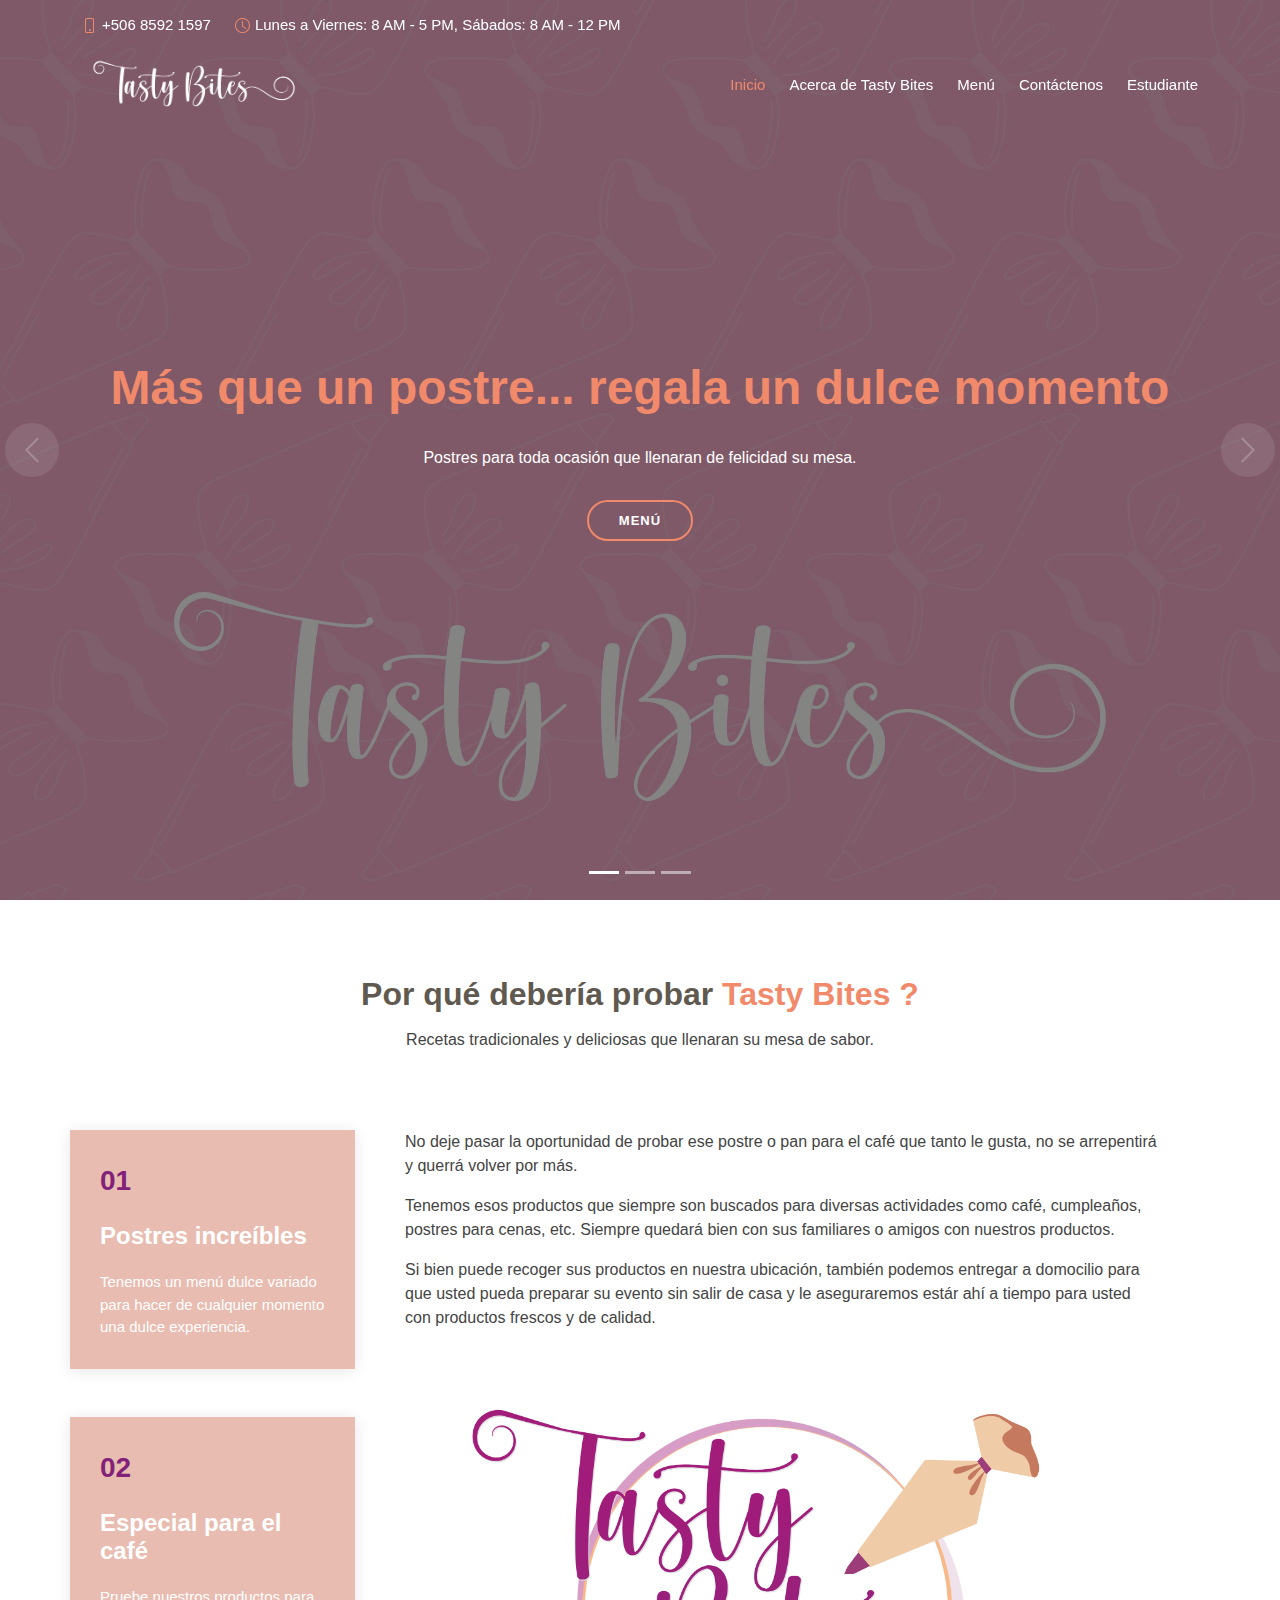
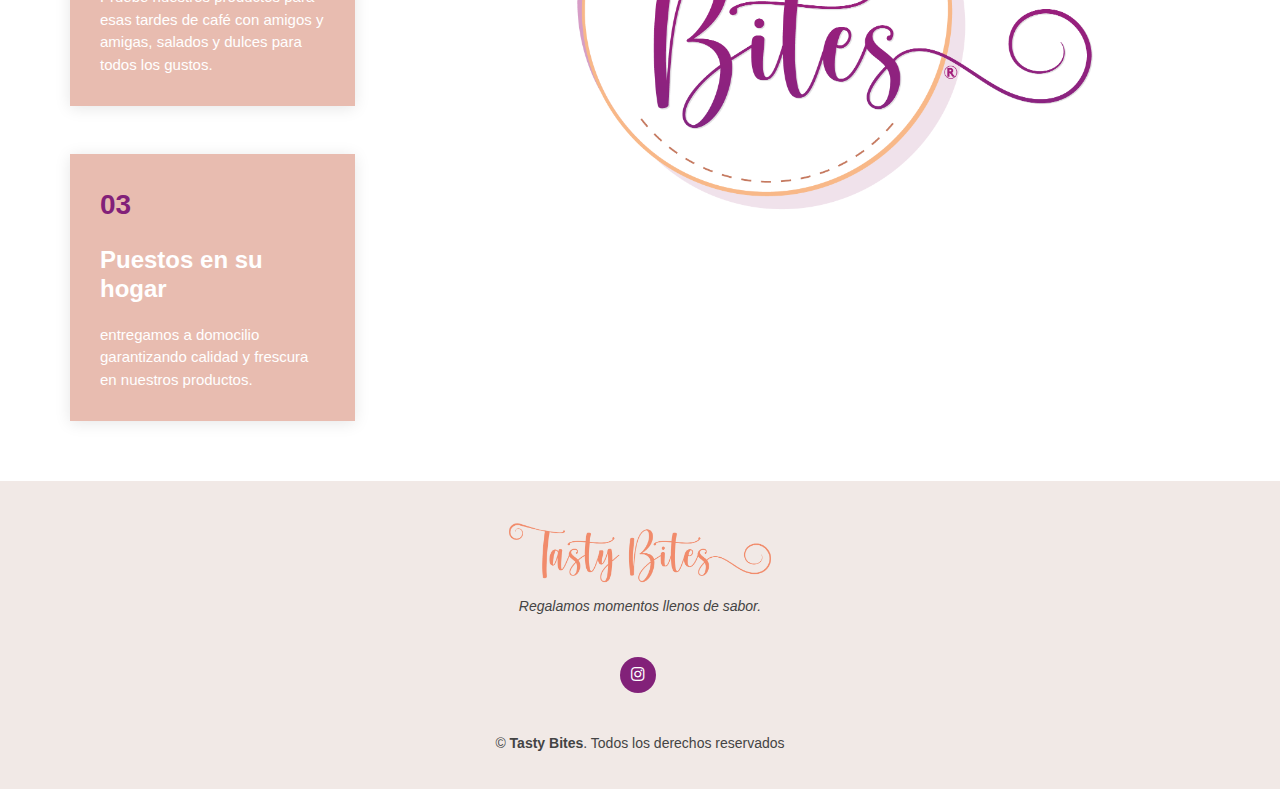
<file: index.html>
<!DOCTYPE html>
<html lang="en">

<head>
  <meta charset="utf-8">
  <meta content="width=device-width, initial-scale=1.0" name="viewport">

  <title>Tasty Bites</title>
  <meta content="" name="description">
  <meta content="" name="keywords">

  <!-- Favicons -->
  <link href="assets/img/favicon.jpg" rel="icon">
  <link href="assets/img/apple-touch-icon.jpg" rel="apple-touch-icon">

  <!-- Vendor CSS Files -->
  <link href="assets/vendor/animate.css/animate.min.css" rel="stylesheet">
  <link href="assets/vendor/bootstrap/css/bootstrap.min.css" rel="stylesheet">
  <link href="assets/vendor/bootstrap-icons/bootstrap-icons.css" rel="stylesheet">
  <link href="assets/vendor/boxicons/css/boxicons.min.css" rel="stylesheet">
  <link href="assets/vendor/glightbox/css/glightbox.min.css" rel="stylesheet">
  <link href="assets/vendor/swiper/swiper-bundle.min.css" rel="stylesheet">

  <!-- Template Main CSS File -->
  <link href="assets/css/style.css" rel="stylesheet">
  <link href="assets/css/additionalcss.css" rel="stylesheet">

</head>

<body>

  <!-- ======= Top Bar ======= -->
  <section id="topbar" class="d-flex align-items-center fixed-top topbar-transparent">
    <div class="container-fluid container-xl d-flex align-items-center justify-content-center justify-content-lg-start">
      <i class="bi bi-phone d-flex align-items-center"><span>+506 8592 1597</span></i>
      <i class="bi bi-clock ms-4 d-none d-lg-flex align-items-center"><span>Lunes a Viernes: 8 AM - 5 PM, Sábados: 8 AM - 12 PM</span></i>
    </div>
  </section>

  <!-- ======= Header ======= -->
  <header id="header" class="fixed-top d-flex align-items-center header-transparent">
    <div class="container-fluid container-xl d-flex align-items-center justify-content-between">

      <div class="logo me-auto">
        <a href="#"><img src="assets/img/Tasty_Bites_Header_Logo.png" alt="" class="img-fluid"></a>
      </div>

      <nav id="navbar" class="navbar order-last order-lg-0">
        <ul>
          <li><a class="nav-link scrollto active" href="#hero">Inicio</a></li>
          <li><a class="nav-link scrollto" href="acerca.html">Acerca de Tasty Bites</a></li>
          <li><a class="nav-link scrollto" href="menu.html">Menú</a></li>
          <li><a class="nav-link scrollto" href="contacto.html">Contáctenos</a></li>
          <li><a class="nav-link scrollto" href="estudiante.html">Estudiante</a></li>
        </ul>
        <i class="bi bi-list mobile-nav-toggle"></i>
      </nav><!-- .navbar -->

    </div>
  </header><!-- End Header -->

  <!-- ======= Hero Section ======= -->
  <section id="hero">
    <div class="hero-container">
      <div id="heroCarousel" data-bs-interval="5000" class="carousel slide carousel-fade" data-bs-ride="carousel">

        <ol class="carousel-indicators" id="hero-carousel-indicators"></ol>

        <div class="carousel-inner" role="listbox">

          <!-- Slide 1 -->
          <div class="carousel-item active" style="background-image: url(assets/img/slide/Slide1.jpg);">
            <div class="carousel-container">
              <div class="carousel-content">
                <h2 class="animate__animated animate__fadeInDown"><span>Más que un postre... regala un dulce momento</h2>
                <p class="animate__animated animate__fadeInUp">Postres para toda ocasión que llenaran de felicidad su mesa.</p>
                <div>
                  <a href="menu.html" class="btn-menu animate__animated animate__fadeInUp scrollto">Menú</a>
                </div>
              </div>
            </div>
          </div>

          <!-- Slide 2 -->
          <div class="carousel-item" style="background-image: url(assets/img/slide/Slide2.jpg);">
            <div class="carousel-container">
              <div class="carousel-content">
                <h2 class="animate__animated animate__fadeInDown">Productos siempre frescos y de calidad</h2>
                <p class="animate__animated animate__fadeInUp">Preparamos nuestras recetas con los mejores ingredientes para que lleguen a su mesa siempre frescos y con un sabor&nbsp;inigualable.</p>
                <div>
                  <a href="menu.html" class="btn-menu animate__animated animate__fadeInUp scrollto">Menú</a>
                </div>
              </div>
            </div>
          </div>

          <!-- Slide 3 -->
          <div class="carousel-item" style="background-image: url(assets/img/slide/Slide3.jpg);">
            <div class="carousel-container">
              <div class="carousel-content">
                <h2 class="animate__animated animate__fadeInDown">Cotiza tus pedidos para eventos especiales con nosotros</h2>
                <p class="animate__animated animate__fadeInUp">Tenemos variedad de productos para diferentes ocasiones o tipos de eventos, no dude en hacernos saber sus consultas y con gusto le atenderemos.</p>
                <div>
                  <a href="menu.html" class="btn-menu animate__animated animate__fadeInUp scrollto">Menú</a>
                </div>
              </div>
            </div>
          </div>

        </div>

        <a class="carousel-control-prev" href="#heroCarousel" role="button" data-bs-slide="prev">
          <span class="carousel-control-prev-icon bi bi-chevron-left" aria-hidden="true"></span>
        </a>

        <a class="carousel-control-next" href="#heroCarousel" role="button" data-bs-slide="next">
          <span class="carousel-control-next-icon bi bi-chevron-right" aria-hidden="true"></span>
        </a>

      </div>
    </div>
  </section><!-- End Hero -->

  <main id="main">

    <!-- ======= Whu Us Section ======= -->
    <section id="why-us" class="why-us">
      <div class="container main">

        <div class="section-title">
          <h2>Por qué debería probar <span>Tasty Bites ?</span></h2>
          <p>Recetas tradicionales y deliciosas que llenaran su mesa de sabor.</p>
        </div>

        <div class="row pt-5">
          <div class="col-sm-3">
            <aside>
              <div class="row mb-5">
                  <div class="box">
                    <span>01</span>
                    <h4>Postres increíbles</h4>
                    <p>Tenemos un menú dulce variado para hacer de cualquier momento una dulce experiencia.</p>
                  </div>
              </div>
              <div class="row mb-5">
                  <div class="box">
                    <span>02</span>
                    <h4>Especial para el café</h4>
                    <p>Pruebe nuestros productos para esas tardes de café con amigos y amigas, salados y dulces para todos los gustos.</p>
                  </div>
              </div>
              <div class="row">
                  <div class="box">
                    <span>03</span>
                    <h4>Puestos en su hogar</h4>
                    <p>entregamos a domocilio garantizando calidad y frescura en nuestros productos.</p>
                  </div>
              </div>
            </aside>

          </div>

          <div class="col-sm-9 mainContent">
            <div>
              <p>
                No deje pasar la oportunidad de probar ese postre o pan para el café que tanto le gusta, no se arrepentirá y querrá volver por más.
              </p>
              <p>
                Tenemos esos productos que siempre son buscados para diversas actividades como café, cumpleaños, postres para cenas, etc. Siempre quedará bien con sus familiares o amigos con nuestros productos.
              </p>
              <p>
                Si bien puede recoger sus productos en nuestra ubicación, también podemos entregar a domocilio para que usted pueda preparar su evento sin salir de casa y le aseguraremos estár ahí a tiempo para usted con productos frescos y de calidad.
              </p>
              <img src="assets/img/Tasty_Bites_Content_Logo.png" alt="" class="img-fluid">
            </div>
          </div>
        </div>

      </div>
    </section><!-- End Whu Us Section -->

  </main><!-- End #main -->

  <!-- ======= Footer ======= -->
  <footer id="footer">
    <div class="container">
      <div class="logo me-auto">
        <a href="index.html"><img src="assets/img/Tasty_Bites_Footer_Logo.png" alt="" class="img-fluid"></a>
      </div>
      <p>Regalamos momentos llenos de sabor.</p>
      <div class="social-links">
        <a href="https://www.instagram.com/tastybites_cr/" target="_blank" class="instagram"><i class="bx bxl-instagram"></i></a>
      </div>
      <div class="copyright">
        &copy; <strong><span>Tasty Bites</span></strong>. Todos los derechos reservados
      </div>
    </div>
  </footer><!-- End Footer -->

  <a href="#" class="back-to-top d-flex align-items-center justify-content-center"><i class="bi bi-arrow-up-short"></i></a>

  <!-- Vendor JS Files -->
  <script src="assets/vendor/bootstrap/js/bootstrap.bundle.min.js"></script>
  <script src="assets/vendor/glightbox/js/glightbox.min.js"></script>
  <script src="assets/vendor/isotope-layout/isotope.pkgd.min.js"></script>
  <script src="assets/vendor/swiper/swiper-bundle.min.js"></script>

  <!-- Template Main JS File -->
  <script src="assets/js/main.js"></script>

</body>

</html>
</file>
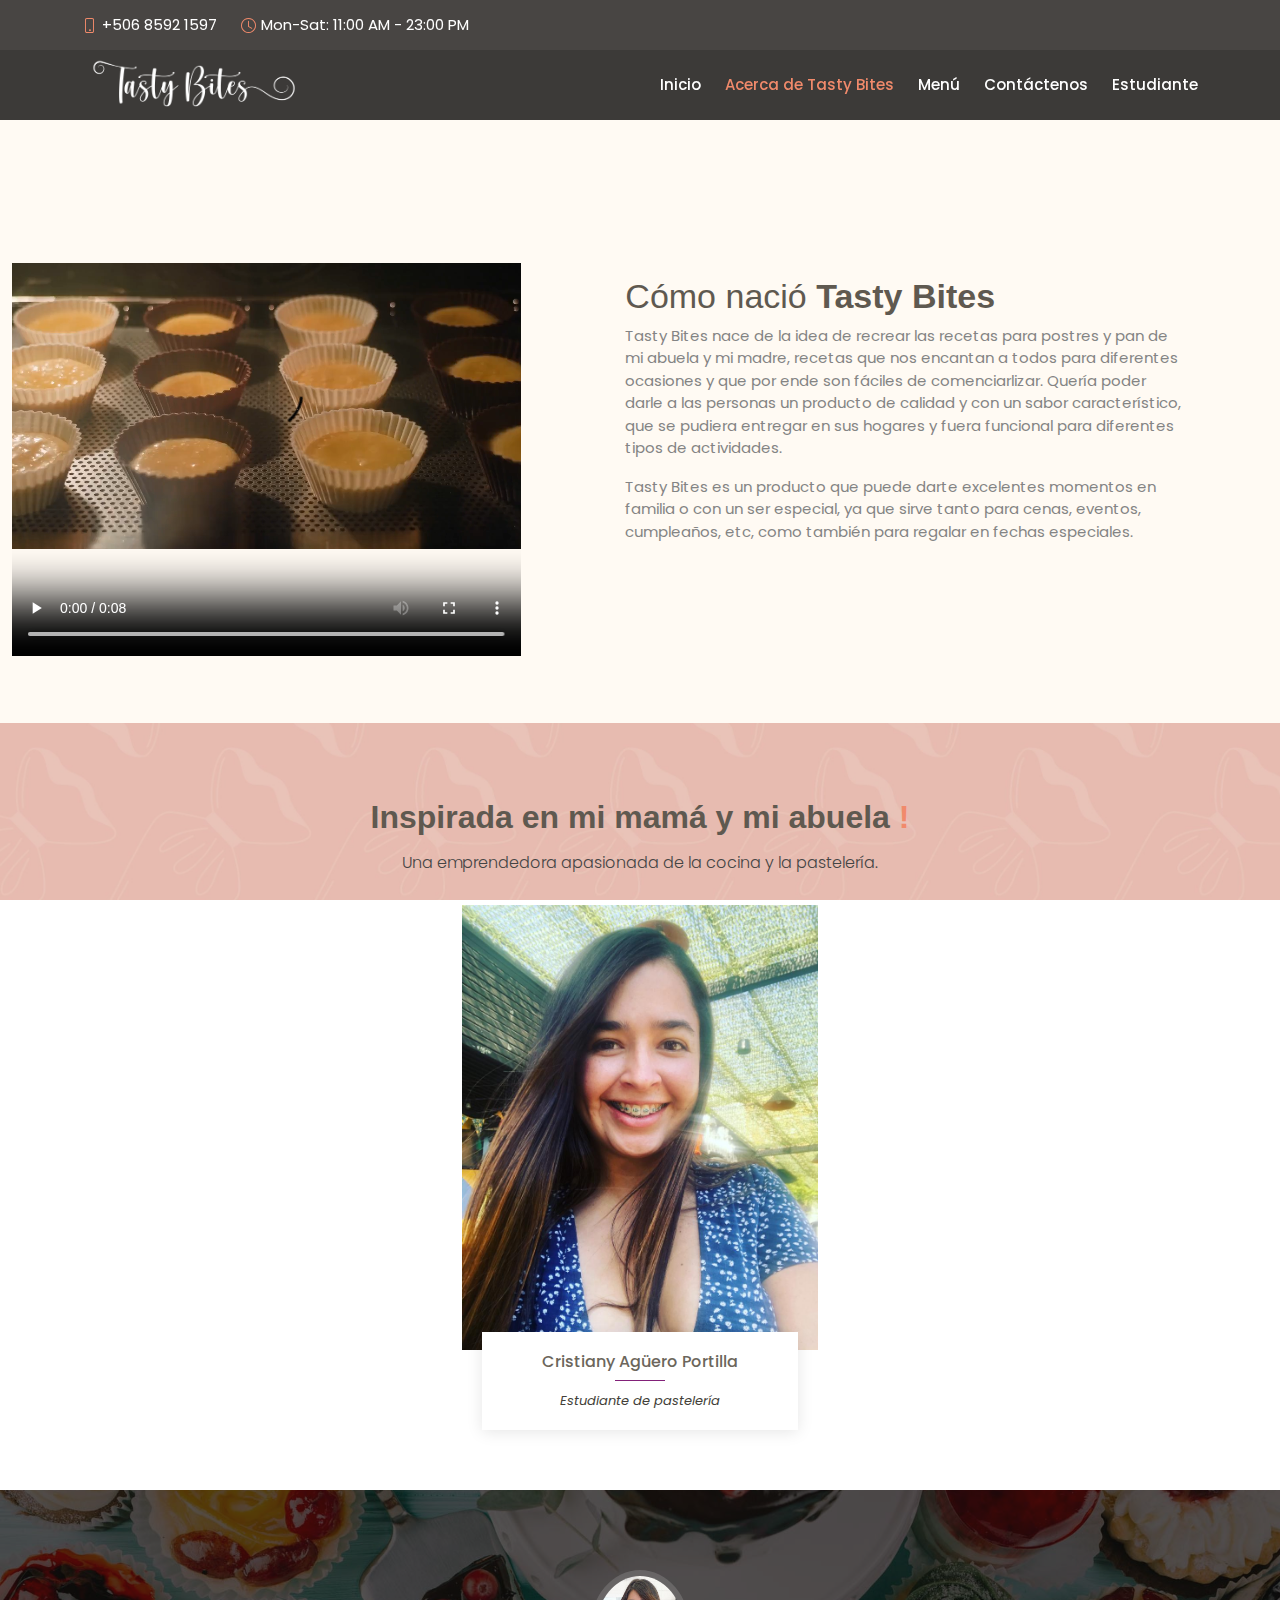
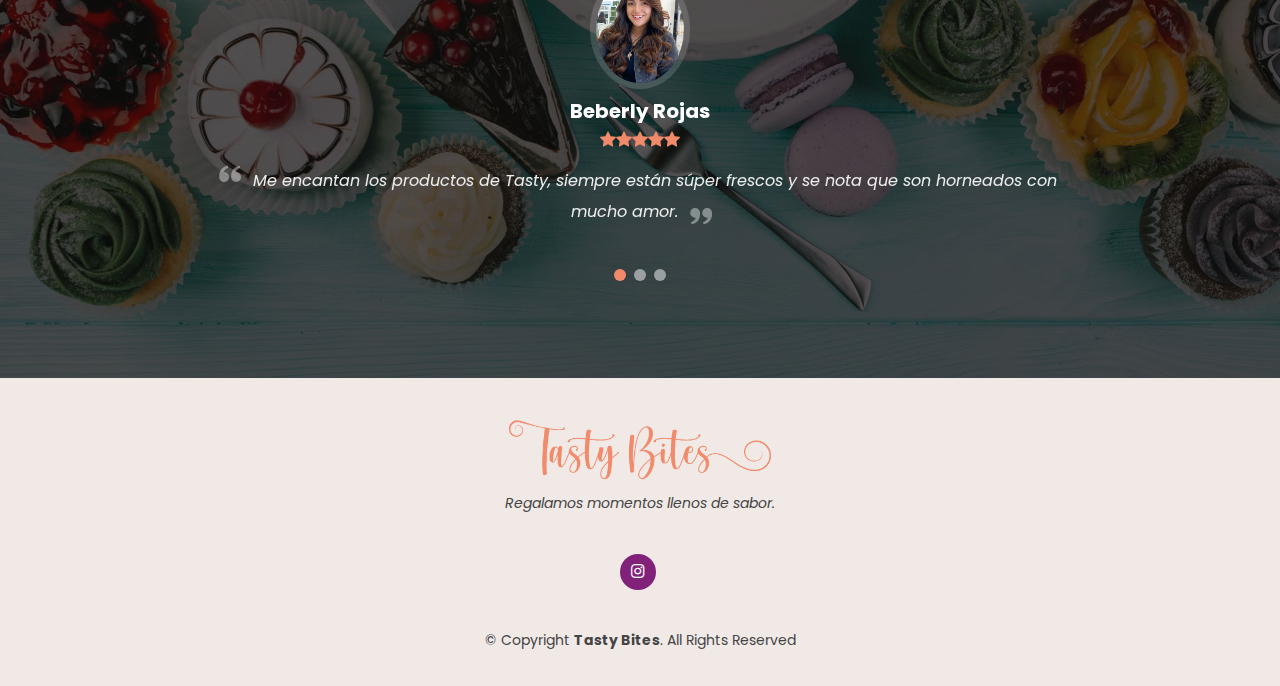
<file: acerca.html>
<!DOCTYPE html>
<html lang="en">

<head>
  <meta charset="utf-8">
  <meta content="width=device-width, initial-scale=1.0" name="viewport">

  <title>Tasty Bites</title>
  <meta content="" name="description">
  <meta content="" name="keywords">

  <!-- Favicons -->
  <link href="assets/img/favicon.jpg" rel="icon">
  <link href="assets/img/apple-touch-icon.jpg" rel="apple-touch-icon">

  <!-- Google Fonts -->
  <link href="https://fonts.googleapis.com/css?family=Poppins:300,300i,400,400i,600,600i,700,700i|Satisfy|Comic+Neue:300,300i,400,400i,700,700i" rel="stylesheet">

  <!-- Vendor CSS Files -->
  <link href="assets/vendor/animate.css/animate.min.css" rel="stylesheet">
  <link href="assets/vendor/bootstrap/css/bootstrap.min.css" rel="stylesheet">
  <link href="assets/vendor/bootstrap-icons/bootstrap-icons.css" rel="stylesheet">
  <link href="assets/vendor/boxicons/css/boxicons.min.css" rel="stylesheet">
  <link href="assets/vendor/glightbox/css/glightbox.min.css" rel="stylesheet">
  <link href="assets/vendor/swiper/swiper-bundle.min.css" rel="stylesheet">

  <!-- Template Main CSS File -->
  <link href="assets/css/style.css" rel="stylesheet">

  <link href="assets/css/additionalcss.css" rel="stylesheet">

</head>

<body>

  <!-- ======= Top Bar ======= -->
  <section id="topbar" class="d-flex align-items-center fixed-top ">
    <div class="container-fluid container-xl d-flex align-items-center justify-content-center justify-content-lg-start">
      <i class="bi bi-phone d-flex align-items-center"><span>+506 8592 1597</span></i>
      <i class="bi bi-clock ms-4 d-none d-lg-flex align-items-center"><span>Mon-Sat: 11:00 AM - 23:00 PM</span></i>
    </div>
  </section>

  <!-- ======= Header ======= -->
  <header id="header" class="fixed-top d-flex align-items-center ">
    <div class="container-fluid container-xl d-flex align-items-center justify-content-between">

      <div class="logo me-auto">
        <a href="index.html"><img src="assets/img/Tasty_Bites_Header_Logo.png" alt="" class="img-fluid"></a>
      </div>

      <nav id="navbar" class="navbar order-last order-lg-0">
        <ul>
          <li><a class="nav-link scrollto " href="index.html">Inicio</a></li>
          <li><a class="nav-link scrollto" href="#about">Acerca de Tasty Bites</a></li>
          <li><a class="nav-link scrollto" href="menu.html">Menú</a></li>
          <li><a class="nav-link scrollto" href="contacto.html">Contáctenos</a></li>
          <li><a class="nav-link scrollto" href="estudiante.html">Estudiante</a></li>
        </ul>
        <i class="bi bi-list mobile-nav-toggle"></i>
      </nav><!-- .navbar -->

    </div>
  </header><!-- End Header -->

  <main id="main">

    <!-- ======= About Section ======= -->
    <section id="about" class="about">
      <div class="container-fluid pt-5">

        <div class="row pt-5">

          <div class="col-lg-5 align-items-stretch video-box" >
            <video width="100%" height="500" controls>
              <source src="/assets/img/video1.mp4" type="video/mp4">
            Your browser does not support the video tag.
            </video>
          </div>

          <div class="col-lg-7 d-flex flex-column justify-content-center align-items-stretch">

            <div class="content">
              <h3>Cómo nació <strong>Tasty Bites</strong></h3>
              <p>
                Tasty Bites nace de la idea de recrear las recetas para postres y pan de mi abuela y mi madre, recetas que nos encantan a todos para diferentes ocasiones y que por ende son fáciles de comenciarlizar. Quería poder darle a las personas un producto de calidad y con un sabor característico, que se pudiera entregar en sus hogares y fuera funcional para diferentes tipos de actividades.
              </p>
              <p>
                Tasty Bites es un producto que puede darte excelentes momentos en familia o con un ser especial, ya que sirve tanto para cenas, eventos, cumpleaños, etc, como también para regalar en fechas especiales.
              </p>
            </div>

          </div>

        </div>

      </div>
    </section><!-- End About Section -->

    <!-- ======= Chefs Section ======= -->
    <section id="chefs" class="chefs">
      <div class="container">

        <div class="section-title">
          <h2>Inspirada en mi mamá y mi abuela <span>!</span></h2>
          <p>Una emprendedora apasionada de la cocina y la pastelería.</p>
        </div>

        <div class="row justify-content-center">

          <div class="col-lg-4 col-md-6">
            <div class="member">
              <div class="pic"><img src="assets/img/Cris.jpeg" class="img-fluid" alt=""></div>
              <div class="member-info">
                <h4>Cristiany Ag&uuml;ero Portilla</h4>
                <span>Estudiante de pastelería</span>
              </div>
            </div>
          </div>

        </div>

      </div>
    </section><!-- End Chefs Section -->

    <!-- ======= Testimonials Section ======= -->
    <section id="testimonials" class="testimonials">
      <div class="container position-relative">

        <div class="testimonials-slider swiper" data-aos="fade-up" data-aos-delay="100">
          <div class="swiper-wrapper">

            <div class="swiper-slide">
              <div class="testimonial-item">
                <img src="assets/img/testimonials/Beb.jpeg" class="testimonial-img" alt="">
                <h3>Beberly Rojas</h3>
                <div class="stars">
                  <i class="bi bi-star-fill"></i><i class="bi bi-star-fill"></i><i class="bi bi-star-fill"></i><i class="bi bi-star-fill"></i><i class="bi bi-star-fill"></i>
                </div>
                <p>
                  <i class="bx bxs-quote-alt-left quote-icon-left"></i>
                    Me encantan los productos de Tasty, siempre están súper frescos y se nota que son horneados con mucho amor.
                  <i class="bx bxs-quote-alt-right quote-icon-right"></i>
                </p>
              </div>
            </div><!-- End testimonial item -->

            <div class="swiper-slide">
              <div class="testimonial-item">
                <img src="assets/img/testimonials/Daniel.jpeg" class="testimonial-img" alt="">
                <h3>Daniel Gonzáles</h3>
                <div class="stars">
                  <i class="bi bi-star-fill"></i><i class="bi bi-star-fill"></i><i class="bi bi-star-fill"></i><i class="bi bi-star-fill"></i><i class="bi bi-star-fill"></i>
                </div>
                <p>
                  <i class="bx bxs-quote-alt-left quote-icon-left"></i>
                    Tasty Bites siempre será la primera opción de mi familia, desde la primera vez que probamos el pie de Limón (nuestro favorito) decidimos siempre pedir para ocasiones especiales.
                  <i class="bx bxs-quote-alt-right quote-icon-right"></i>
                </p>
              </div>
            </div><!-- End testimonial item -->

            <div class="swiper-slide">
              <div class="testimonial-item">
                <img src="assets/img/testimonials/Fer.jpeg" class="testimonial-img" alt="">
                <h3>María Fernanda Espinoza</h3>
                <div class="stars">
                  <i class="bi bi-star-fill"></i><i class="bi bi-star-fill"></i><i class="bi bi-star-fill"></i><i class="bi bi-star-fill"></i><i class="bi bi-star-fill"></i>
                </div>
                <p>
                  <i class="bx bxs-quote-alt-left quote-icon-left"></i>
                    Tasty Bites, quiero extender mi agradecimiento ya que gracias a sus deliciosas recetas caseras puedo disfrutar con mis seres queridos y  recordar que un delicioso postre  nos trae una dulce satisfacción.
                  <i class="bx bxs-quote-alt-right quote-icon-right"></i>
                </p>
              </div>
            </div><!-- End testimonial item -->

          </div>
          <div class="swiper-pagination"></div>
        </div>

      </div>
    </section><!-- End Testimonials Section -->

  </main><!-- End #main -->

  <!-- ======= Footer ======= -->
  <footer id="footer">
    <div class="container">
      <div class="logo me-auto">
        <a href="index.html"><img src="assets/img/Tasty_Bites_Footer_Logo.png" alt="" class="img-fluid"></a>
      </div>
      <p>Regalamos momentos llenos de sabor.</p>
      <div class="social-links">
        <a href="https://www.instagram.com/tastybites_cr/" target="_blank" class="instagram"><i class="bx bxl-instagram"></i></a>
      </div>
      <div class="copyright">
        &copy; Copyright <strong><span>Tasty Bites</span></strong>. All Rights Reserved
      </div>
    </div>
  </footer><!-- End Footer -->

  <a href="#" class="back-to-top d-flex align-items-center justify-content-center"><i class="bi bi-arrow-up-short"></i></a>

  <!-- Vendor JS Files -->
  <script src="assets/vendor/bootstrap/js/bootstrap.bundle.min.js"></script>
  <script src="assets/vendor/glightbox/js/glightbox.min.js"></script>
  <script src="assets/vendor/isotope-layout/isotope.pkgd.min.js"></script>
  <script src="assets/vendor/swiper/swiper-bundle.min.js"></script>

  <!-- Template Main JS File -->
  <script src="assets/js/main.js"></script>

</body>

</html>
</file>
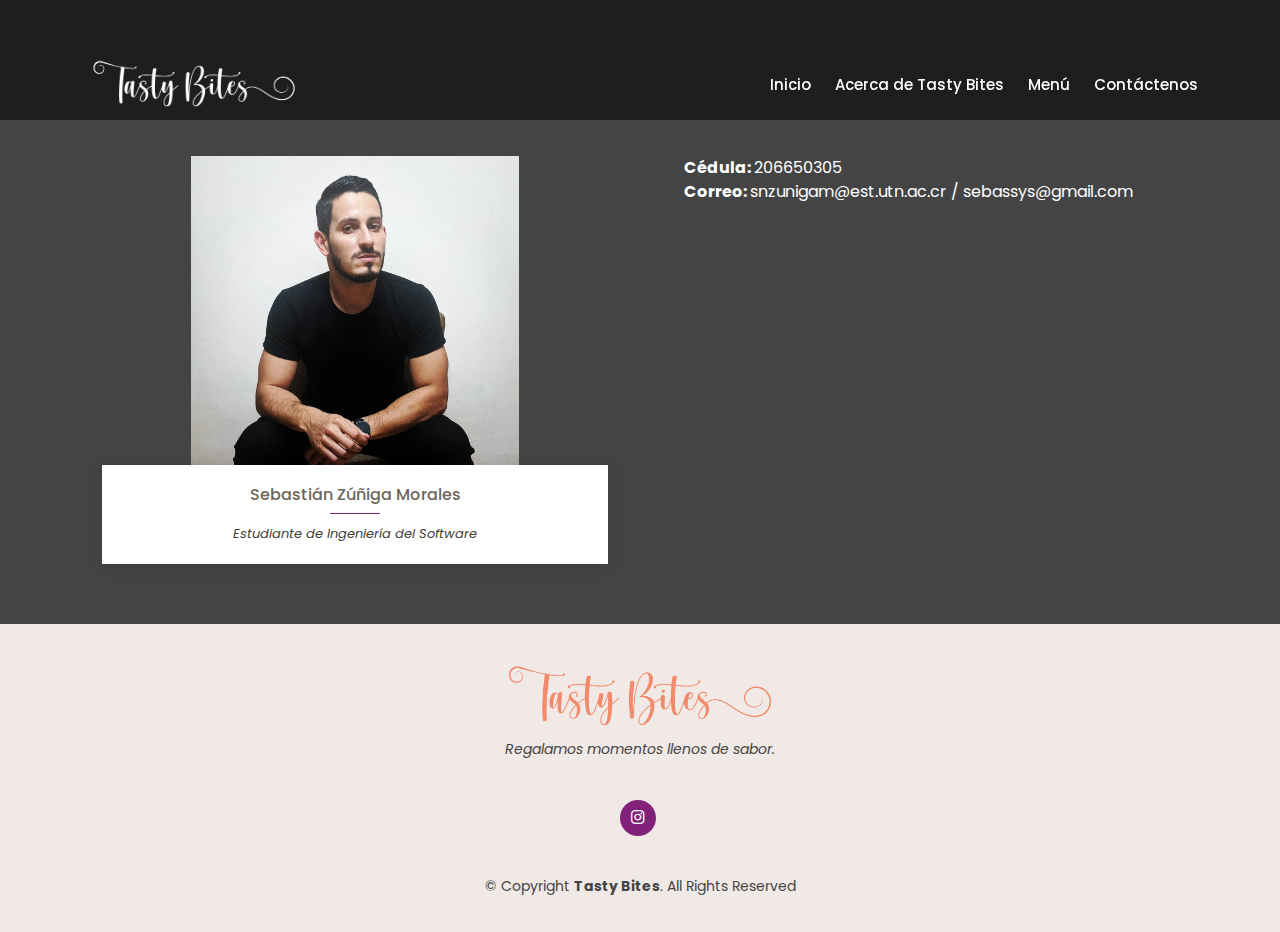
<file: estudiante.html>
<!DOCTYPE html>
<html lang="en">

<head>
  <meta charset="utf-8">
  <meta content="width=device-width, initial-scale=1.0" name="viewport">

  <title>Tasty Bites</title>
  <meta content="" name="description">
  <meta content="" name="keywords">

  <!-- Favicons -->
  <link href="assets/img/favicon.jpg" rel="icon">
  <link href="assets/img/apple-touch-icon.jpg" rel="apple-touch-icon">

  <!-- Google Fonts -->
  <link href="https://fonts.googleapis.com/css?family=Poppins:300,300i,400,400i,600,600i,700,700i|Satisfy|Comic+Neue:300,300i,400,400i,700,700i" rel="stylesheet">

  <!-- Vendor CSS Files -->
  <link href="assets/vendor/animate.css/animate.min.css" rel="stylesheet">
  <link href="assets/vendor/bootstrap/css/bootstrap.min.css" rel="stylesheet">
  <link href="assets/vendor/bootstrap-icons/bootstrap-icons.css" rel="stylesheet">
  <link href="assets/vendor/boxicons/css/boxicons.min.css" rel="stylesheet">
  <link href="assets/vendor/glightbox/css/glightbox.min.css" rel="stylesheet">
  <link href="assets/vendor/swiper/swiper-bundle.min.css" rel="stylesheet">

  <!-- Template Main CSS File -->
  <link href="assets/css/style.css" rel="stylesheet">

  <link href="assets/css/additionalcss.css" rel="stylesheet">

</head>

<body>

  <!-- ======= Top Bar ======= -->
  <section id="topbar" class="d-flex align-items-center fixed-top ">
    <div class="container-fluid container-xl d-flex align-items-center justify-content-center justify-content-lg-start">
      
    </div>
  </section>

  <!-- ======= Header ======= -->
  <header id="header" class="fixed-top d-flex align-items-center ">
    <div class="container-fluid container-xl d-flex align-items-center justify-content-between">

      <div class="logo me-auto">
        <a href="index.html"><img src="assets/img/Tasty_Bites_Header_Logo.png" alt="" class="img-fluid"></a>
      </div>

      <nav id="navbar" class="navbar order-last order-lg-0">
        <ul>
          <li><a class="nav-link scrollto " href="index.html">Inicio</a></li>
          <li><a class="nav-link scrollto" href="#about">Acerca de Tasty Bites</a></li>
          <li><a class="nav-link scrollto" href="menu.html">Menú</a></li>
          <li><a class="nav-link scrollto" href="contacto.html">Contáctenos</a></li>
        </ul>
        <i class="bi bi-list mobile-nav-toggle"></i>
      </nav><!-- .navbar -->

    </div>
  </header><!-- End Header -->

  <main id="main">

    <section class="estudiante">
      <div class="container pt-5">

        <div class="row justify-content-center mt-5">

          <div class="col-sm-6">
            <div class="member">
              <div class="pic"><img src="assets/img/sebas.jpg" class="img-fluid" alt=""></div>
              <div class="member-info">
                <h4>Sebastián Zúñiga Morales</h4>
                <span>Estudiante de Ingeniería del Software</span>
              </div>
            </div>
          </div>

          <div class="section-title col-sm-6">
            <ul>
                <li>
                    <strong>Cédula: </strong> 206650305
                </li>
                <li>
                    <strong>Correo: </strong> snzunigam@est.utn.ac.cr / sebassys@gmail.com
                </li>
            </ul>
          </div>

        </div>

      </div>
    </section>

  </main><!-- End #main -->

  <!-- ======= Footer ======= -->
  <footer id="footer">
    <div class="container">
      <div class="logo me-auto">
        <a href="index.html"><img src="assets/img/Tasty_Bites_Footer_Logo.png" alt="" class="img-fluid"></a>
      </div>
      <p>Regalamos momentos llenos de sabor.</p>
      <div class="social-links">
        <a href="https://www.instagram.com/tastybites_cr/" target="_blank" class="instagram"><i class="bx bxl-instagram"></i></a>
      </div>
      <div class="copyright">
        &copy; Copyright <strong><span>Tasty Bites</span></strong>. All Rights Reserved
      </div>
    </div>
  </footer><!-- End Footer -->

  <a href="#" class="back-to-top d-flex align-items-center justify-content-center"><i class="bi bi-arrow-up-short"></i></a>

  <!-- Vendor JS Files -->
  <script src="assets/vendor/bootstrap/js/bootstrap.bundle.min.js"></script>
  <script src="assets/vendor/glightbox/js/glightbox.min.js"></script>
  <script src="assets/vendor/isotope-layout/isotope.pkgd.min.js"></script>
  <script src="assets/vendor/swiper/swiper-bundle.min.js"></script>

  <!-- Template Main JS File -->
  <script src="assets/js/main.js"></script>

</body>

</html>
</file>
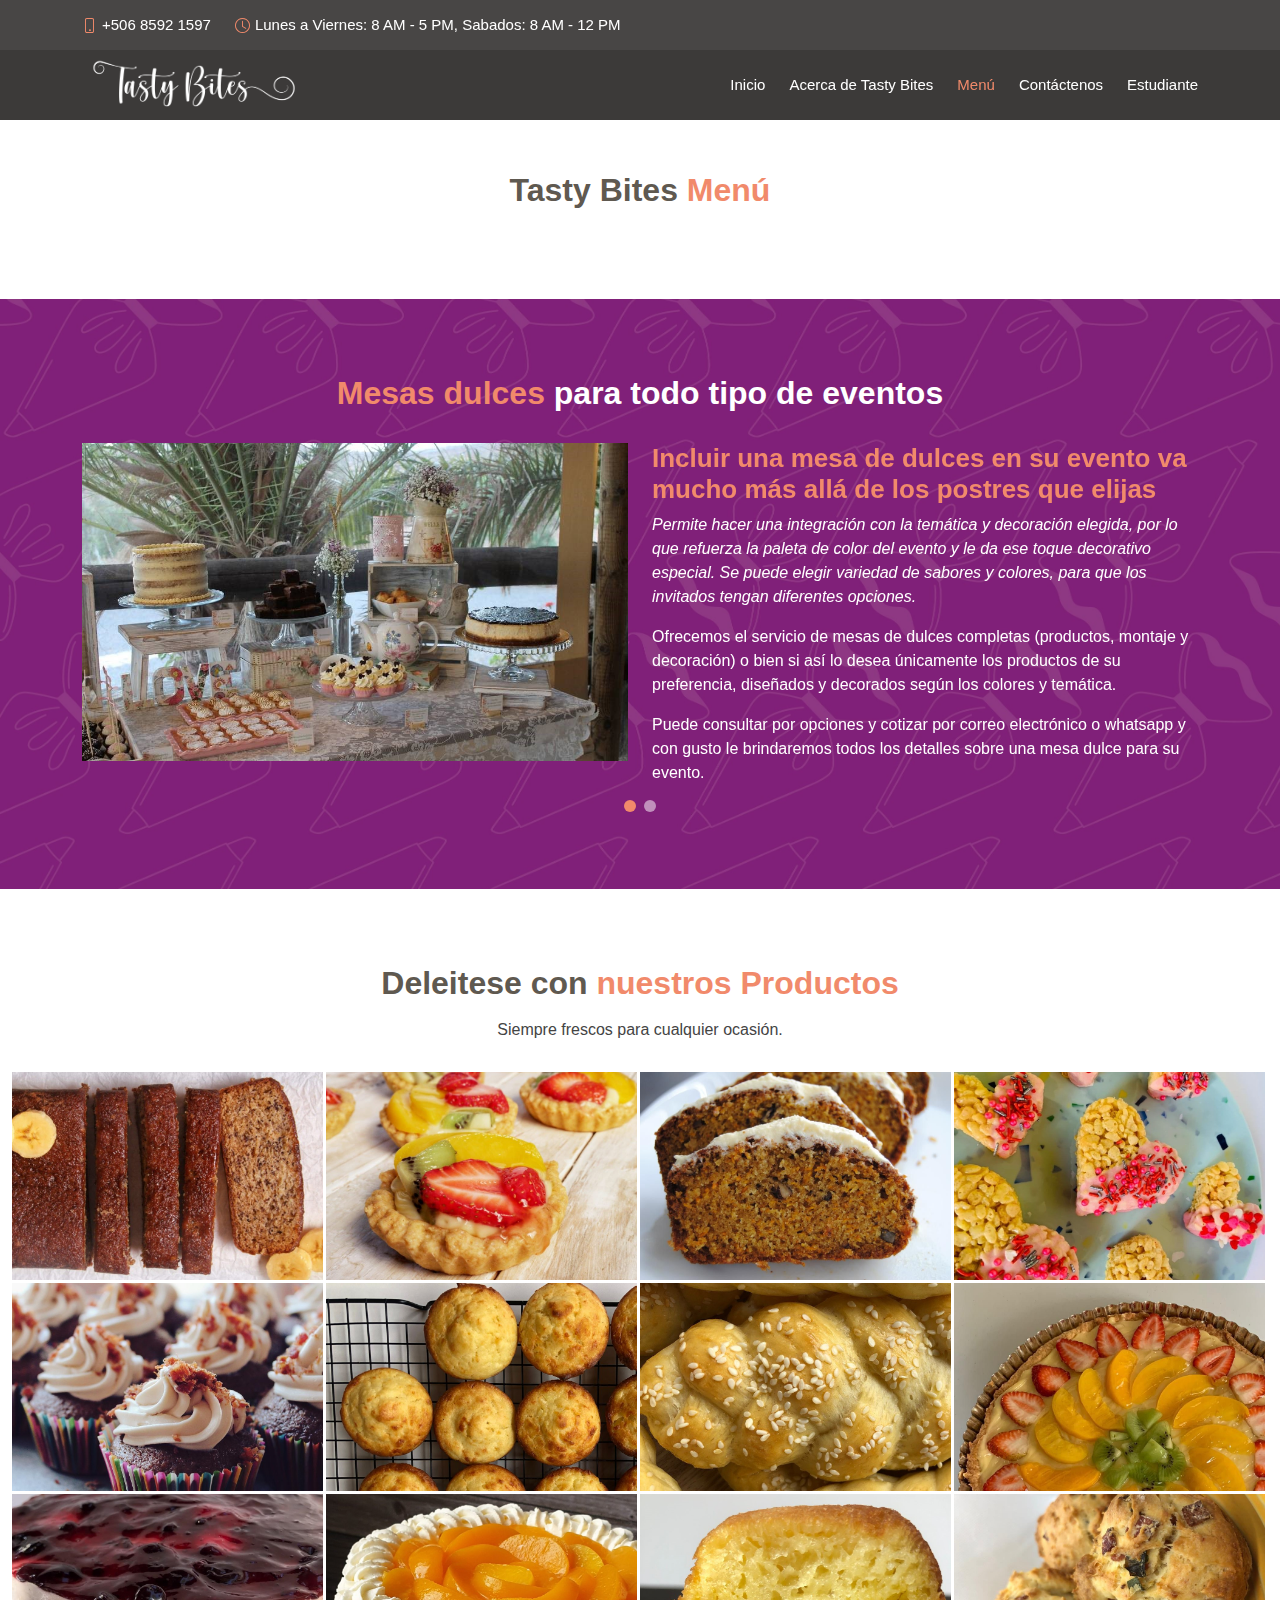
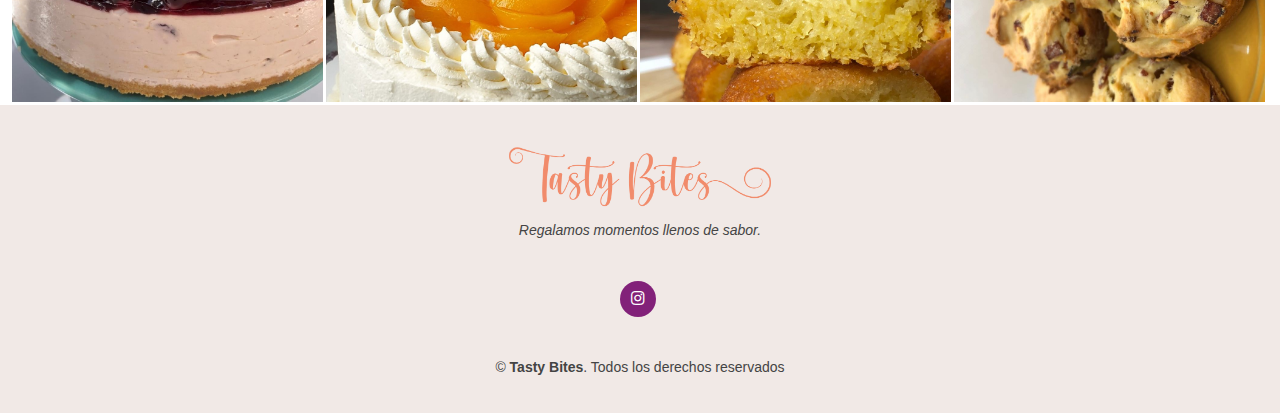
<file: menu.html>
<!DOCTYPE html>
<html lang="en">

<head>
  <meta charset="utf-8">
  <meta content="width=device-width, initial-scale=1.0" name="viewport">

  <title>Tasty Bites</title>
  <meta content="" name="description">
  <meta content="" name="keywords">

  <!-- Favicons -->
  <link href="assets/img/favicon.jpg" rel="icon">
  <link href="assets/img/apple-touch-icon.jpg" rel="apple-touch-icon">

  <!-- Vendor CSS Files -->
  <link href="assets/vendor/animate.css/animate.min.css" rel="stylesheet">
  <link href="assets/vendor/bootstrap/css/bootstrap.min.css" rel="stylesheet">
  <link href="assets/vendor/bootstrap-icons/bootstrap-icons.css" rel="stylesheet">
  <link href="assets/vendor/boxicons/css/boxicons.min.css" rel="stylesheet">
  <link href="assets/vendor/glightbox/css/glightbox.min.css" rel="stylesheet">
  <link href="assets/vendor/swiper/swiper-bundle.min.css" rel="stylesheet">

  <!-- Template Main CSS File -->
  <link href="assets/css/style.css" rel="stylesheet">
  <link href="assets/css/additionalcss.css" rel="stylesheet">

  <script type="module" src="assets/js/menu.js"></script>

</head>

<body>

  <!-- ======= Top Bar ======= -->
  <section id="topbar" class="d-flex align-items-center fixed-top ">
    <div class="container-fluid container-xl d-flex align-items-center justify-content-center justify-content-lg-start">
      <i class="bi bi-phone d-flex align-items-center"><span>+506 8592 1597</span></i>
      <i class="bi bi-clock ms-4 d-none d-lg-flex align-items-center"><span>Lunes a Viernes: 8 AM - 5 PM, Sabados: 8 AM - 12 PM</span></i>
    </div>
  </section>

  <!-- ======= Header ======= -->
  <header id="header" class="fixed-top d-flex align-items-center ">
    <div class="container-fluid container-xl d-flex align-items-center justify-content-between">

      <div class="logo me-auto">
        <a href="index.html"><img src="assets/img/Tasty_Bites_Header_Logo.png" alt="" class="img-fluid"></a>
      </div>

      <nav id="navbar" class="navbar order-last order-lg-0">
        <ul>
          <li><a class="nav-link scrollto" href="index.html">Inicio</a></li>
          <li><a class="nav-link scrollto" href="acerca.html">Acerca de Tasty Bites</a></li>
          <li><a class="nav-link scrollto" href="#menu">Menú</a></li>
          <li><a class="nav-link scrollto" href="contacto.html">Contáctenos</a></li>
          <li><a class="nav-link scrollto" href="estudiante.html">Estudiante</a></li>
        </ul>
        <i class="bi bi-list mobile-nav-toggle"></i>
      </nav><!-- .navbar -->

    </div>
  </header><!-- End Header -->

  <main id="main">

    <!-- ======= Menu Section ======= -->
    <section id="menu" class="menu">
        <div class="container pt-5">

          <div class="section-title pt-5">
            <h2>Tasty Bites <span>Menú</span></h2>
          </div>
  
          <div id="menu-container-id" class="row">
  
          </div>
  
        </div>
    </section><!-- End Menu Section -->

    <!-- ======= Events Section ======= -->
    <section id="events" class="events">
        <div class="container">
  
          <div class="section-title">
            <h2><span>Mesas dulces</span> para todo tipo de eventos</h2>
          </div>
  
          <div class="events-slider swiper">
            <div class="swiper-wrapper">
  
              <div class="swiper-slide">
                <div class="row event-item">
                  <div class="col-lg-6">
                    <img src="assets/img/evento1.jpeg" class="img-fluid" alt="">
                  </div>
                  <div class="col-lg-6 pt-4 pt-lg-0 content">
                    <h3>Incluir una mesa de dulces en su evento va mucho más allá de los postres que elijas</h3>
                    <p class="fst-italic">
                        Permite hacer una integración con la temática y decoración elegida, por lo que refuerza la paleta de color del evento y le da ese toque decorativo especial. Se puede elegir variedad de sabores y colores, para que los invitados tengan diferentes opciones.
                      </p>
                      <p>
                        Ofrecemos el servicio de mesas de dulces completas (productos, montaje y decoración) o bien si así lo desea únicamente los productos de su preferencia, diseñados y decorados según los colores y temática.
                      </p>
                      <p>
                        Puede consultar por opciones y cotizar por correo electrónico o whatsapp y con gusto le brindaremos todos los detalles sobre una mesa dulce para su evento.
                      </p>
                  </div>
                </div>
              </div><!-- End testimonial item -->
  
              <div class="swiper-slide">
                <div class="row event-item">
                  <div class="col-lg-6">
                    <img src="assets/img/evento2.png" class="img-fluid" alt="">
                  </div>
                  <div class="col-lg-6 pt-4 pt-lg-0 content">
                    <h3>Cupcakes personalizados</h3>
                    <p class="fst-italic">
                      Deliciosos e ingeniosos cupcakes 100% personalizados para sus eventos. Son ideales para cualquier tipo de celebración y nosotros se los prepararemos con ingredientes siempre frescos y un sabor inigualable.
                    </p>
                    <p>
                      Trabajamos con su temática o diseño para brindar un experiencia única a su actividad.
                    </p>
                    <p>
                      No dude en contactarnos para solicitar cu cotización, con gusto le atenderemos y brindaremos un servicio de calidad.
                    </p>
                  </div>
                </div>
              </div><!-- End testimonial item -->
  
            </div>
            <div class="swiper-pagination"></div>
          </div>
  
        </div>
    </section><!-- End Events Section -->

    <!-- ======= Gallery Section ======= -->
    <section id="gallery" class="gallery">
        <div class="container-fluid">
  
          <div class="section-title">
            <h2>Deleitese con <span>nuestros Productos</span></h2>
            <p>Siempre frescos para cualquier ocasión.</p>
          </div>
  
          <div class="row g-0">
  
            <div class="col-lg-3 col-md-4">
              <div class="gallery-item">
                <a href="assets/img/gallery/image1.jpeg" class="gallery-lightbox">
                  <img src="assets/img/gallery/image1.jpeg" alt="" class="img-fluid">
                </a>
              </div>
            </div>
  
            <div class="col-lg-3 col-md-4">
              <div class="gallery-item">
                <a href="assets/img/gallery/image2.jpeg" class="gallery-lightbox">
                  <img src="assets/img/gallery/image2.jpeg" alt="" class="img-fluid">
                </a>
              </div>
            </div>
  
            <div class="col-lg-3 col-md-4">
              <div class="gallery-item">
                <a href="assets/img/gallery/image3.jpeg" class="gallery-lightbox">
                  <img src="assets/img/gallery/image3.jpeg" alt="" class="img-fluid">
                </a>
              </div>
            </div>
  
            <div class="col-lg-3 col-md-4">
              <div class="gallery-item">
                <a href="assets/img/gallery/image4.jpeg" class="gallery-lightbox">
                  <img src="assets/img/gallery/image4.jpeg" alt="" class="img-fluid">
                </a>
              </div>
            </div>
  
            <div class="col-lg-3 col-md-4">
              <div class="gallery-item">
                <a href="assets/img/gallery/image5.jpg" class="gallery-lightbox">
                  <img src="assets/img/gallery/image5.jpg" alt="" class="img-fluid">
                </a>
              </div>
            </div>
  
            <div class="col-lg-3 col-md-4">
              <div class="gallery-item">
                <a href="assets/img/gallery/image6.jpeg" class="gallery-lightbox">
                  <img src="assets/img/gallery/image6.jpeg" alt="" class="img-fluid">
                </a>
              </div>
            </div>
  
            <div class="col-lg-3 col-md-4">
              <div class="gallery-item">
                <a href="assets/img/gallery/image7.jpeg" class="gallery-lightbox">
                  <img src="assets/img/gallery/image7.jpeg" alt="" class="img-fluid">
                </a>
              </div>
            </div>
  
            <div class="col-lg-3 col-md-4">
              <div class="gallery-item">
                <a href="assets/img/gallery/image8_2.jpeg" class="gallery-lightbox">
                  <img src="assets/img/gallery/image8.jpeg" alt="" class="img-fluid">
                </a>
              </div>
            </div>

            <div class="col-lg-3 col-md-4">
              <div class="gallery-item">
                <a href="assets/img/gallery/image9_2.jpeg" class="gallery-lightbox">
                  <img src="assets/img/gallery/image9.jpeg" alt="" class="img-fluid">
                </a>
              </div>
            </div>

            <div class="col-lg-3 col-md-4">
              <div class="gallery-item">
                <a href="assets/img/gallery/image10_2.jpeg" class="gallery-lightbox">
                  <img src="assets/img/gallery/image10.jpg" alt="" class="img-fluid">
                </a>
              </div>
            </div>

            <div class="col-lg-3 col-md-4">
              <div class="gallery-item">
                <a href="assets/img/gallery/image11.jpeg" class="gallery-lightbox">
                  <img src="assets/img/gallery/image11.jpeg" alt="" class="img-fluid">
                </a>
              </div>
            </div>

            <div class="col-lg-3 col-md-4">
              <div class="gallery-item">
                <a href="assets/img/gallery/image12.jpeg" class="gallery-lightbox">
                  <img src="assets/img/gallery/image12.jpeg" alt="" class="img-fluid">
                </a>
              </div>
            </div>
  
          </div>
  
        </div>
      </section><!-- End Gallery Section -->

  </main><!-- End #main -->

  <!-- ======= Footer ======= -->
  <footer id="footer">
    <div class="container">
      <div class="logo me-auto">
        <a href="index.html"><img src="assets/img/Tasty_Bites_Footer_Logo.png" alt="" class="img-fluid"></a>
      </div>
      <p>Regalamos momentos llenos de sabor.</p>
      <div class="social-links">
        <a href="https://www.instagram.com/tastybites_cr/" target="_blank" class="instagram"><i class="bx bxl-instagram"></i></a>
      </div>
      <div class="copyright">
        &copy; <strong><span>Tasty Bites</span></strong>. Todos los derechos reservados
      </div>
    </div>
  </footer><!-- End Footer -->

  <a href="#" class="back-to-top d-flex align-items-center justify-content-center"><i class="bi bi-arrow-up-short"></i></a>

  <!-- Vendor JS Files -->
  <script src="assets/vendor/bootstrap/js/bootstrap.bundle.min.js"></script>
  <script src="assets/vendor/glightbox/js/glightbox.min.js"></script>
  <script src="assets/vendor/swiper/swiper-bundle.min.js"></script>
  <script src="https://ajax.googleapis.com/ajax/libs/jquery/1.11.2/jquery.min.js"></script>
  <!-- Template Main JS File -->
  <script src="assets/js/main.js"></script>

</body>

</html>
</file>
<file: assets/css/style.css>
body {
  font-family: "Poppins", sans-serif;
  color: #444444;
}

h1,
h2,
h3,
h4,
h5,
h6 {
  font-family: 'Montserrat Regular', sans-serif;
}

/*--------------------------------------------------------------
# Back to top button
--------------------------------------------------------------*/
.back-to-top {
  position: fixed;
  visibility: hidden;
  opacity: 0;
  right: 15px;
  bottom: 15px;
  z-index: 996;
  background: #f18a6b;
  width: 40px;
  height: 40px;
  border-radius: 50px;
  transition: all 0.4s;
}

.back-to-top i {
  font-size: 28px;
  color: #fff;
  line-height: 0;
}

.back-to-top:hover {
  background: #822179;
  color: #fff;
}

.back-to-top.active {
  visibility: visible;
  opacity: 1;
}

/*--------------------------------------------------------------
# Top Bar
--------------------------------------------------------------*/
#topbar {
  padding: 0;
  font-size: 15px;
  height: 50px;
  transition: all 0.5s;
  background: rgba(26, 24, 22, 0.8);
  z-index: 996;
  color: rgba(255, 255, 255, 0.7);
}

#topbar.topbar-transparent {
  background: transparent;
}

#topbar.topbar-scrolled {
  top: -50px;
}

#topbar i {
  color: #f18a6b;
  line-height: 0;
}

#topbar i span {
  color: #fff;
  font-style: normal;
  padding-left: 5px;
}

/*--------------------------------------------------------------
# Header
--------------------------------------------------------------*/
#header {
  top: 50px;
  height: 70px;
  z-index: 997;
  transition: all 0.5s;
  padding: 10px 0;
  background: rgba(26, 24, 22, 0.85);
}

#header.header-transparent {
  background: transparent;
}

#header.header-scrolled {
  top: 0;
  background: rgba(26, 24, 22, 0.85);
}

#header .logo img {
  padding: 0;
  margin: 0;
  max-height: 85px;
}

/*--------------------------------------------------------------
# Navigation Menu
--------------------------------------------------------------*/
/**
* Desktop Navigation 
*/
.navbar {
  padding: 0;
}

.navbar ul {
  margin: 0;
  padding: 0;
  display: flex;
  list-style: none;
  align-items: center;
}

.navbar li {
  position: relative;
}

.navbar a,
.navbar a:focus {
  display: flex;
  align-items: center;
  justify-content: space-between;
  padding: 10px 0 10px 24px;
  font-size: 15px;
  font-weight: 500;
  color: white;
  white-space: nowrap;
  transition: 0.3s;
}

.navbar a i,
.navbar a:focus i {
  font-size: 12px;
  line-height: 0;
  margin-left: 5px;
}

.navbar a:hover,
.navbar .active,
.navbar .active:focus,
.navbar li:hover>a {
  color: #f18a6b;
}

.navbar .dropdown ul {
  display: block;
  position: absolute;
  left: 24px;
  top: calc(100% + 30px);
  margin: 0;
  padding: 10px 0;
  z-index: 99;
  opacity: 0;
  visibility: hidden;
  background: #fff;
  box-shadow: 0px 0px 30px rgba(127, 137, 161, 0.25);
  transition: 0.3s;
  border-radius: 4px;
}

.navbar .dropdown ul li {
  min-width: 200px;
}

.navbar .dropdown ul a {
  padding: 10px 20px;
  font-size: 14px;
  font-weight: 400;
  color: #433f39;
}

.navbar .dropdown ul a i {
  font-size: 12px;
}

.navbar .dropdown ul a:hover,
.navbar .dropdown ul .active:hover,
.navbar .dropdown ul li:hover>a {
  color: #f18a6b;
}

.navbar .dropdown:hover>ul {
  opacity: 1;
  top: 100%;
  visibility: visible;
}

.navbar .dropdown .dropdown ul {
  top: 0;
  left: calc(100% - 30px);
  visibility: hidden;
}

.navbar .dropdown .dropdown:hover>ul {
  opacity: 1;
  top: 0;
  left: 100%;
  visibility: visible;
}

@media (max-width: 1366px) {
  .navbar .dropdown .dropdown ul {
    left: -90%;
  }

  .navbar .dropdown .dropdown:hover>ul {
    left: -100%;
  }
}

/**
* Mobile Navigation 
*/
.mobile-nav-toggle {
  color: #fff;
  font-size: 28px;
  cursor: pointer;
  display: none;
  line-height: 0;
  transition: 0.5s;
}

@media (max-width: 991px) {
  .mobile-nav-toggle {
    display: block;
  }

  .navbar ul {
    display: none;
  }
}

.navbar-mobile {
  position: fixed;
  overflow: hidden;
  top: 0;
  right: 0;
  left: 0;
  bottom: 0;
  background: rgba(39, 37, 34, 0.9);
  transition: 0.3s;
  z-index: 0;
}

.navbar-mobile .mobile-nav-toggle {
  position: absolute;
  top: 15px;
  right: 15px;
}

.navbar-mobile ul {
  display: block;
  position: absolute;
  top: 55px;
  right: 15px;
  bottom: 15px;
  left: 15px;
  padding: 10px 0;
  border-radius: 8px;
  background-color: #fff;
  overflow-y: auto;
  transition: 0.3s;
}

.navbar-mobile a,
.navbar-mobile a:focus {
  padding: 10px 20px;
  font-size: 15px;
  color: #433f39;
}

.navbar-mobile a:hover,
.navbar-mobile .active,
.navbar-mobile li:hover>a {
  color: #f18a6b;
}

.navbar-mobile .getstarted,
.navbar-mobile .getstarted:focus {
  margin: 15px;
}

.navbar-mobile .dropdown ul {
  position: static;
  display: none;
  margin: 10px 20px;
  padding: 10px 0;
  z-index: 99;
  opacity: 1;
  visibility: visible;
  background: #fff;
  box-shadow: 0px 0px 30px rgba(127, 137, 161, 0.25);
}

.navbar-mobile .dropdown ul li {
  min-width: 200px;
}

.navbar-mobile .dropdown ul a {
  padding: 10px 20px;
}

.navbar-mobile .dropdown ul a i {
  font-size: 12px;
}

.navbar-mobile .dropdown ul a:hover,
.navbar-mobile .dropdown ul .active:hover,
.navbar-mobile .dropdown ul li:hover>a {
  color: #f18a6b;
}

.navbar-mobile .dropdown>.dropdown-active {
  display: block;
}

/*--------------------------------------------------------------
# Hero Section
--------------------------------------------------------------*/
#hero {
  width: 100%;
  height: 100vh;
  background-color: rgba(39, 37, 34, 0.8);
  overflow: hidden;
  padding: 0;
}

#hero .carousel-item {
  width: 100%;
  height: 100vh;
  background-size: cover;
  background-position: center;
  background-repeat: no-repeat;
}

#hero .carousel-item::before {
  content: "";
  background-color: rgba(12, 11, 10, 0.5);
  position: absolute;
  top: 0;
  right: 0;
  left: 0;
  bottom: 0;
}

#hero .carousel-container {
  display: flex;
  justify-content: center;
  align-items: center;
  position: absolute;
  bottom: 0;
  top: 0;
  left: 0;
  right: 0;
}

#hero .carousel-content {
  text-align: center;
  padding: 0 25px;
}

#hero h2 {
  color: #fff;
  margin-bottom: 30px;
  font-size: 48px;
  font-weight: 700;
}

#hero h2 span {
  color: #f18a6b;
}

#hero p {
  width: 80%;
  -webkit-animation-delay: 0.4s;
  animation-delay: 0.4s;
  margin: 0 auto 30px auto;
  color: #fff;
}

#hero .carousel-inner .carousel-item {
  transition-property: opacity;
  background-position: center top;
}

#hero .carousel-inner .carousel-item,
#hero .carousel-inner .active.carousel-item-start,
#hero .carousel-inner .active.carousel-item-end {
  opacity: 0;
}

#hero .carousel-inner .active,
#hero .carousel-inner .carousel-item-next.carousel-item-start,
#hero .carousel-inner .carousel-item-prev.carousel-item-end {
  opacity: 1;
  transition: 0.5s;
}

#hero .carousel-inner .carousel-item-next,
#hero .carousel-inner .carousel-item-prev,
#hero .carousel-inner .active.carousel-item-start,
#hero .carousel-inner .active.carousel-item-end {
  left: 0;
  transform: translate3d(0, 0, 0);
}

#hero .carousel-control-next-icon,
#hero .carousel-control-prev-icon {
  background: none;
  font-size: 30px;
  line-height: 0;
  width: auto;
  height: auto;
  background: rgba(255, 255, 255, 0.2);
  border-radius: 50px;
  transition: 0.3s;
  color: rgba(255, 255, 255, 0.5);
  width: 54px;
  height: 54px;
  display: flex;
  align-items: center;
  justify-content: center;
}

#hero .carousel-control-next-icon:hover,
#hero .carousel-control-prev-icon:hover {
  background: rgba(255, 255, 255, 0.3);
  color: rgba(255, 255, 255, 0.8);
}

#hero .carousel-indicators li {
  cursor: pointer;
}

#hero .btn-menu,
#hero .btn-book {
  font-weight: 600;
  font-size: 13px;
  letter-spacing: 1px;
  text-transform: uppercase;
  display: inline-block;
  padding: 12px 30px;
  border-radius: 50px;
  transition: 0.5s;
  line-height: 1;
  margin: 0 10px;
  -webkit-animation-delay: 0.8s;
  animation-delay: 0.8s;
  color: #fff;
  border: 2px solid #f18a6b;
}

#hero .btn-menu:hover,
#hero .btn-book:hover {
  background: #f18a6b;
  color: #fff;
}

@media (max-width: 768px) {
  #hero h2 {
    font-size: 28px;
  }
}

@media (min-width: 1024px) {
  #hero p {
    width: 50%;
  }

  #hero .carousel-control-prev,
  #hero .carousel-control-next {
    width: 5%;
  }
}

/*--------------------------------------------------------------
# Sections General
--------------------------------------------------------------*/
section {
  padding: 60px 0;
}

.section-bg {
  background-color: white;
}

.section-title {
  text-align: center;
  padding-bottom: 30px;
}

.section-title h2 {
  margin: 15px 0 0 0;
  font-size: 32px;
  font-weight: 700;
  color: #5f5950;
}

.section-title h2 span {
  color: #f18a6b;
}

.section-title p {
  margin: 15px auto 0 auto;
  font-weight: 300;
}

@media (min-width: 1024px) {
  .section-title p {
    width: 50%;
  }
}

/*--------------------------------------------------------------
# About
--------------------------------------------------------------*/
.about {
  background: #fffaf3;
}

.about .content {
  padding: 0 80px;
}

.about .content h3 {
  font-weight: 400;
  font-size: 34px;
  color: #5f5950;
}

.about .content h4 {
  font-size: 20px;
  font-weight: 700;
  margin-top: 5px;
}

.about .content p {
  font-size: 15px;
  color: #848484;
}

.about .content ul {
  list-style: none;
  padding: 0;
}

.about .content ul li+li {
  margin-top: 15px;
}

.about .content ul li {
  position: relative;
  padding-left: 26px;
}

.about .content ul i {
  font-size: 20px;
  color: #f18a6b;
  position: absolute;
  left: 0;
  top: 2px;
}

.about .content p:last-child {
  margin-bottom: 0;
}

.about .video-box {
  background-size: cover;
  background-repeat: no-repeat;
  background-position: center center;
  min-height: 400px;
  position: relative;
}

.about .play-btn {
  width: 94px;
  height: 94px;
  background: radial-gradient(#f18a6b 50%, rgba(255, 176, 59, 0.4) 52%);
  border-radius: 50%;
  display: block;
  position: absolute;
  left: calc(50% - 47px);
  top: calc(50% - 47px);
  overflow: hidden;
}

.about .play-btn::after {
  content: "";
  position: absolute;
  left: 50%;
  top: 50%;
  transform: translateX(-40%) translateY(-50%);
  width: 0;
  height: 0;
  border-top: 10px solid transparent;
  border-bottom: 10px solid transparent;
  border-left: 15px solid #fff;
  z-index: 100;
  transition: all 400ms cubic-bezier(0.55, 0.055, 0.675, 0.19);
}

.about .play-btn::before {
  content: "";
  position: absolute;
  width: 120px;
  height: 120px;
  -webkit-animation-delay: 0s;
  animation-delay: 0s;
  -webkit-animation: pulsate-btn 2s;
  animation: pulsate-btn 2s;
  -webkit-animation-direction: forwards;
  animation-direction: forwards;
  -webkit-animation-iteration-count: infinite;
  animation-iteration-count: infinite;
  -webkit-animation-timing-function: steps;
  animation-timing-function: steps;
  opacity: 1;
  border-radius: 50%;
  border: 5px solid rgba(255, 176, 59, 0.7);
  top: -15%;
  left: -15%;
  background: rgba(198, 16, 0, 0);
}

.about .play-btn:hover::after {
  border-left: 15px solid #f18a6b;
  transform: scale(20);
}

.about .play-btn:hover::before {
  content: "";
  position: absolute;
  left: 50%;
  top: 50%;
  transform: translateX(-40%) translateY(-50%);
  width: 0;
  height: 0;
  border: none;
  border-top: 10px solid transparent;
  border-bottom: 10px solid transparent;
  border-left: 15px solid #fff;
  z-index: 200;
  -webkit-animation: none;
  animation: none;
  border-radius: 0;
}

@media (max-width: 1024px) {

  .about .content,
  .about .accordion-list {
    padding-left: 0;
    padding-right: 0;
  }
}

@media (max-width: 992px) {
  .about .content {
    padding-top: 30px;
  }

  .about .accordion-list {
    padding-bottom: 30px;
  }
}

@-webkit-keyframes pulsate-btn {
  0% {
    transform: scale(0.6, 0.6);
    opacity: 1;
  }

  100% {
    transform: scale(1, 1);
    opacity: 0;
  }
}

@keyframes pulsate-btn {
  0% {
    transform: scale(0.6, 0.6);
    opacity: 1;
  }

  100% {
    transform: scale(1, 1);
    opacity: 0;
  }
}

@media (max-width: 768px) {
  section.why-us {
    padding:0;
  }
}

section.why-us {
  padding: 60px 0;
}

.why-us .box {
  padding: 30px;
  box-shadow: 0px 2px 15px rgba(0, 0, 0, 0.1);
  transition: all ease-in-out 0.3s;
  height: 100%;
  background-color: #e8bcb0 ;
}

.why-us .box span {
  display: block;
  font-size: 28px;
  font-weight: 700;
  color: #822179;
}

.why-us .box h4 {
  font-size: 24px;
  font-weight: 600;
  padding: 0;
  margin: 20px 0;
  color: #ffffff;
}

.why-us .box p {
  color: #ffffff;
  font-size: 15px;
  margin: 0;
  padding: 0;
}

.why-us .box:hover {
  background: #f18a6b;
  padding:  40px 30px;
  box-shadow: 10px 15px 30px rgba(0, 0, 0, 0.18);
}

.why-us .box:hover span,
.why-us .box:hover h4,
.why-us .box:hover p {
  color: #fff;
}

/*--------------------------------------------------------------
# Menu Section
--------------------------------------------------------------*/
.menu #menu-flters {
  padding: 0;
  margin: 0 auto 0 auto;
  list-style: none;
  text-align: center;
  border-radius: 50px;
}

.menu #menu-flters li {
  cursor: pointer;
  display: inline-block;
  padding: 8px 16px 10px 16px;
  font-size: 14px;
  font-weight: 500;
  line-height: 1;
  color: #444444;
  margin: 0 3px 10px 3px;
  transition: all ease-in-out 0.3s;
  background: #fff;
  border: 2px solid #f18a6b;
  border-radius: 50px;
}

.menu #menu-flters li:hover,
.menu #menu-flters li.filter-active {
  color: #fff;
  background: #f18a6b;
}

.menu #menu-flters li:last-child {
  margin-right: 0;
}

.menu .menu-content {
  margin-top: 30px;
  overflow: hidden;
  display: flex;
  justify-content: space-between;
  position: relative;
}

.menu .menu-content::after {
  content: "......................................................................""....................................................................""....................................................................";
  position: absolute;
  left: 20px;
  right: 0;
  top: -4px;
  z-index: 1;
  color: #dad8d4;
  font-family: Arial, "Helvetica Neue", Helvetica, sans-serif;
}

.menu .menu-content a {
  padding-right: 10px;
  background: #fff;
  position: relative;
  z-index: 3;
  font-weight: 700;
  color: #822179;
}

.menu .menu-content span {
  background: #fff;
  position: relative;
  z-index: 3;
  padding: 0 10px;
  font-weight: 600;
}

.menu .menu-ingredients {
  font-style: italic;
  font-size: 14px;
  font-family: "Comic Neue", sans-serif;
  color: #948c81;
}

/*--------------------------------------------------------------
# Specials
--------------------------------------------------------------*/
.specials {
  overflow: hidden;
}

.specials .nav-tabs {
  border: 0;
}

.specials .nav-link {
  border: 0;
  padding: 12px 15px 12px 0;
  transition: 0.3s;
  color: #433f39;
  border-radius: 0;
  border-right: 2px solid #e8e7e4;
  font-weight: 600;
  font-size: 15px;
}

.specials .nav-link:hover {
  color: #f18a6b;
}

.specials .nav-link.active {
  color: #f18a6b;
  border-color: #f18a6b;
}

.specials .tab-pane.active {
  -webkit-animation: fadeIn 0.5s ease-out;
  animation: fadeIn 0.5s ease-out;
}

.specials .details h3 {
  font-size: 26px;
  font-weight: 600;
  margin-bottom: 20px;
  color: #433f39;
}

.specials .details p {
  color: #777777;
}

.specials .details p:last-child {
  margin-bottom: 0;
}

@media (max-width: 992px) {
  .specials .nav-link {
    border: 0;
    padding: 15px;
  }

  .specials .nav-link.active {
    color: #fff;
    background: #f18a6b;
  }
}

/*--------------------------------------------------------------
# Events
--------------------------------------------------------------*/
.events {
  background: url(../img/background3.jpg) center center no-repeat;
  background-size: cover;
  position: relative;
}

.events .evetosImage {
  max-width: 500px;
}

.events::before {
  content: "";
  position: absolute;
  top: 0;
  right: 0;
  left: 0;
  bottom: 0;
}

.events .section-title h2 {
  color: #fff;
}

.events .container {
  position: relative;
}

@media (min-width: 1024px) {
  .events {
    background-attachment: fixed;
  }
}

.events .events-carousel {
  background: rgba(255, 255, 255, 0.08);
  padding: 30px;
}

.events .event-item {
  color: #fff;
}

.events .event-item h3 {
  font-weight: 600;
  font-size: 26px;
  color: #f18a6b;
}

.events .event-item .price {
  font-size: 26px;
  font-family: "Poppins", sans-serif;
  font-weight: 700;
  margin-bottom: 15px;
}

.events .event-item .price span {
  border-bottom: 2px solid #f18a6b;
}

.events .event-item ul {
  list-style: none;
  padding: 0;
}

.events .event-item ul li {
  padding-bottom: 10px;
}

.events .event-item ul i {
  font-size: 20px;
  padding-right: 4px;
  color: #f18a6b;
}

.events .event-item p:last-child {
  margin-bottom: 0;
}

.events .swiper-pagination {
  margin-top: 20px;
  position: relative;
}

.events .swiper-pagination .swiper-pagination-bullet {
  width: 12px;
  height: 12px;
  background-color: rgba(255, 255, 255, 0.5);
  opacity: 1;
}

.events .swiper-pagination .swiper-pagination-bullet-active {
  background-color: #f18a6b;
}

/*--------------------------------------------------------------
# Gallery
--------------------------------------------------------------*/
.gallery {
  padding-bottom: 0;
}

.gallery .gallery-item {
  overflow: hidden;
  border-right: 3px solid #fff;
  border-bottom: 3px solid #fff;
}

.gallery .gallery-item img {
  transition: all ease-in-out 0.4s;
}

.gallery .gallery-item:hover img {
  transform: scale(1.1);
}

/*--------------------------------------------------------------
# Chefs
--------------------------------------------------------------*/
.chefs {
  background: url("../img/background1.jpg") center center no-repeat;
  background-size: cover;
  padding: 60px 0;
  position: relative;
}

.chefs::before {
  content: "";
  position: absolute;
  left: 0;
  right: 0;
  top: 0;
  bottom: 0;
  z-index: 9;
}

.chefs .container {
  position: relative;
  z-index: 10;
}

.chefs .member {
  text-align: center;
  margin-bottom: 80px;
  position: relative;
}

.chefs .member .pic {
  overflow: hidden;
}

.chefs .member .member-info {
  position: absolute;
  bottom: -80px;
  left: 20px;
  right: 20px;
  background: #fff;
  padding: 20px 0;
  color: #433f39;
  box-shadow: 0px 2px 15px rgba(0, 0, 0, 0.1);
  overflow: hidden;
  transition: max-height 0.5s ease-in-out;
}

.chefs .member h4 {
  font-weight: 500;
  margin-bottom: 10px;
  font-size: 16px;
  color: #6c665c;
  position: relative;
  padding-bottom: 10px;
  font-family: "Poppins", sans-serif;
}

.chefs .member h4::after {
  content: "";
  position: absolute;
  display: block;
  width: 50px;
  height: 1px;
  background: #822179;
  bottom: 0;
  left: calc(50% - 25px);
}

.chefs .member span {
  font-style: italic;
  display: block;
  font-size: 13px;
}

.chefs .member .social {
  margin-top: 15px;
}

.chefs .member .social a {
  transition: color 0.3s;
  color: #7a7368;
}

.chefs .member .social a:hover {
  color: #f18a6b;
}

.chefs .member .social i {
  font-size: 16px;
  margin: 0 2px;
}

@media (max-width: 992px) {
  .chefs .member {
    margin-bottom: 110px;
  }
}

@media (min-width: 1024px) {
  .chefs {
    background-attachment: fixed;
  }
}

/*--------------------------------------------------------------
# Testimonials
--------------------------------------------------------------*/
.testimonials {
  padding: 80px 0;
  background: url("../img/background2.jpg") no-repeat;
  background-position: center center;
  background-size: cover;
  position: relative;
}

.testimonials::before {
  content: "";
  position: absolute;
  left: 0;
  right: 0;
  top: 0;
  bottom: 0;
  background: rgba(12, 11, 10, 0.7);
}

.testimonials .section-header {
  margin-bottom: 40px;
}

.testimonials .testimonials-carousel,
.testimonials .testimonials-slider {
  overflow: hidden;
}

.testimonials .testimonial-item {
  text-align: center;
  color: #fff;
}

.testimonials .testimonial-item .testimonial-img {
  width: 100px;
  border-radius: 50%;
  border: 6px solid rgba(255, 255, 255, 0.15);
  margin: 0 auto;
}

.testimonials .testimonial-item h3 {
  font-size: 20px;
  font-weight: bold;
  margin: 10px 0 5px 0;
  color: #fff;
  font-family: "Poppins", sans-serif;
}

.testimonials .testimonial-item h4 {
  font-size: 14px;
  color: #ddd;
  margin: 0 0 15px 0;
  font-family: "Comic Neue", sans-serif;
}

.testimonials .testimonial-item .stars {
  color: #f18a6b;
  margin-bottom: 10px;
}

.testimonials .testimonial-item .quote-icon-left,
.testimonials .testimonial-item .quote-icon-right {
  color: rgba(255, 255, 255, 0.4);
  font-size: 26px;
}

.testimonials .testimonial-item .quote-icon-left {
  display: inline-block;
  left: -5px;
  position: relative;
}

.testimonials .testimonial-item .quote-icon-right {
  display: inline-block;
  right: -5px;
  position: relative;
  top: 10px;
}

.testimonials .testimonial-item p {
  font-style: italic;
  margin: 0 auto 15px auto;
  color: #eee;
}

.testimonials .swiper-pagination {
  margin-top: 20px;
  position: relative;
}

.testimonials .swiper-pagination .swiper-pagination-bullet {
  width: 12px;
  height: 12px;
  background-color: rgba(255, 255, 255, 0.5);
  opacity: 1;
}

.testimonials .swiper-pagination .swiper-pagination-bullet-active {
  background-color: #f18a6b;
}

@media (min-width: 992px) {
  .testimonials .testimonial-item p {
    width: 80%;
  }
}

/*--------------------------------------------------------------
# Contact
--------------------------------------------------------------*/
.contact .info-wrap {
  box-shadow: 0px 2px 15px rgba(0, 0, 0, 0.1);
  padding: 30px;
}

.contact .info {
  background: #fff;
}

.contact .info.hours {
  margin-top: 1.5rem;
}

@media (min-width: 768px) {
.contact .info.hours {
    margin:0;
}
}

.contact .info i {
  font-size: 20px;
  color: #f18a6b;
  float: left;
  width: 44px;
  height: 44px;
  background: #fff6e8;
  display: flex;
  justify-content: center;
  align-items: center;
  border-radius: 50px;
  transition: all 0.3s ease-in-out;
}

.contact .info h4 {
  padding: 0 0 0 60px;
  font-size: 18px;
  font-weight: 600;
  margin-bottom: 5px;
  color: #433f39;
  font-family: "Poppins", sans-serif;
}

.contact .info p {
  padding: 0 0 0 60px;
  margin-bottom: 0;
  font-size: 14px;
  color: #7a7368;
}

.contact .info:hover i {
  background: #f18a6b;
  color: #fff;
}

.contact .php-email-form {
  width: 100%;
  box-shadow: 0 0 24px 0 rgba(0, 0, 0, 0.12);
  padding: 30px;
  background: #fff;
}

.contact .php-email-form .form-group {
  padding-bottom: 8px;
}

.contact .php-email-form .error-message {
  display: none;
  color: #fff;
  background: #ed3c0d;
  text-align: center;
  padding: 15px;
  font-weight: 600;
}

.contact .php-email-form .sent-message {
  display: none;
  color: #fff;
  background: #18d26e;
  text-align: center;
  padding: 15px;
  font-weight: 600;
}

.contact .php-email-form .loading {
  display: none;
  background: #fff;
  text-align: center;
  padding: 15px;
}

.contact .php-email-form .loading:before {
  content: "";
  display: inline-block;
  border-radius: 50%;
  width: 24px;
  height: 24px;
  margin: 0 10px -6px 0;
  border: 3px solid #18d26e;
  border-top-color: #eee;
  -webkit-animation: animate-loading 1s linear infinite;
  animation: animate-loading 1s linear infinite;
}

.contact .php-email-form input,
.contact .php-email-form textarea {
  border-radius: 0;
  box-shadow: none;
  font-size: 14px;
}

.contact .php-email-form input {
  height: 44px;
}

.contact .php-email-form textarea {
  padding: 10px 12px;
}

.contact .php-email-form button[type=submit] {
  background: #f18a6b;
  border: 0;
  padding: 10px 24px;
  color: #fff;
  transition: 0.4s;
  border-radius: 50px;
}

.contact .php-email-form button[type=submit]:hover {
  background: #ffa012;
}

@-webkit-keyframes animate-loading {
  0% {
    transform: rotate(0deg);
  }

  100% {
    transform: rotate(360deg);
  }
}

@keyframes animate-loading {
  0% {
    transform: rotate(0deg);
  }

  100% {
    transform: rotate(360deg);
  }
}

/*--------------------------------------------------------------
# Footer
--------------------------------------------------------------*/
#footer {
  background: #f1e9e6;
  color: #444444;
  font-size: 14px;
  text-align: center;
  padding: 30px 0;
}

#footer .logo img {
  padding: 0;
  margin: 0;
  max-height: 85px;
}

#footer h3 {
  font-size: 36px;
  font-weight: 700;
  color: #f18a6b;
  position: relative;
  padding: 0;
  margin: 0 0 15px 0;
}

#footer p {
  font-size: 15;
  font-style: italic;
  padding: 0;
  margin: 0 0 40px 0;
}

#footer .social-links {
  margin: 0 0 40px 0;
}

#footer .social-links a {
  font-size: 18px;
  display: inline-block;
  background: #822179;
  color: #fff;
  line-height: 1;
  padding: 8px 0;
  margin-right: 4px;
  border-radius: 50%;
  text-align: center;
  width: 36px;
  height: 36px;
  transition: 0.3s;
}

#footer .social-links a:hover {
  background: #f18a6b;
}

#footer .copyright {
  margin: 0 0 5px 0;
}

#footer .credits {
  font-size: 13px;
}
</file>
<file: assets/css/additionalcss.css>
a {
    text-decoration: none;
    color: #f18a6b;
  }
  
  a:hover {
    color: #822179;
    text-decoration: none;
  }

  .mainContent {
    padding: 25px 25px;
  }
  
  @media only screen and (min-width: 768px) {
    .mainContent {
      padding: 0 50px;
    }
  }
  
  .map {
    padding: 0 11px 50px;
  }
  
  @media only screen and (min-width: 768px) {
    .map {
      padding: 0;
    }
  }
  
  #map {
    width: 100%;
    height: 375px;
  }
  
.estudiante {
    background: #444444;
    padding: 60px 0;
    position: relative;
    color: #ffffff;
  }
  
  .estudiante ul {
    text-align: left;
    list-style: none;
  }
  
  
  .estudiante .container {
    position: relative;
    z-index: 10;
  }
  
  .estudiante .member {
    text-align: center;
    margin-bottom: 80px;
    position: relative;
  }
  
  .estudiante .member .pic {
    overflow: hidden;
  }
  .estudiante .member .pic img {
    max-width: 60%;
  }
  
  .estudiante .member .member-info {
    position: absolute;
    bottom: -80px;
    left: 20px;
    right: 20px;
    background: #fff;
    padding: 20px 0;
    color: #433f39;
    box-shadow: 0px 2px 15px rgba(0, 0, 0, 0.1);
    overflow: hidden;
    transition: max-height 0.5s ease-in-out;
  }
  
  .estudiante .member h4 {
    font-weight: 500;
    margin-bottom: 10px;
    font-size: 16px;
    color: #6c665c;
    position: relative;
    padding-bottom: 10px;
    font-family: "Poppins", sans-serif;
  }
  
  .estudiante .member h4::after {
    content: "";
    position: absolute;
    display: block;
    width: 50px;
    height: 1px;
    background: #822179;
    bottom: 0;
    left: calc(50% - 25px);
  }
  
  .estudiante .member span {
    font-style: italic;
    display: block;
    font-size: 13px;
  }
  
  @media (max-width: 992px) {
    .estudiante .member {
      margin-bottom: 110px;
    }
  }
  
  @media (min-width: 1024px) {
    .estudiante {
      background-attachment: fixed;
    }
  }
</file>
